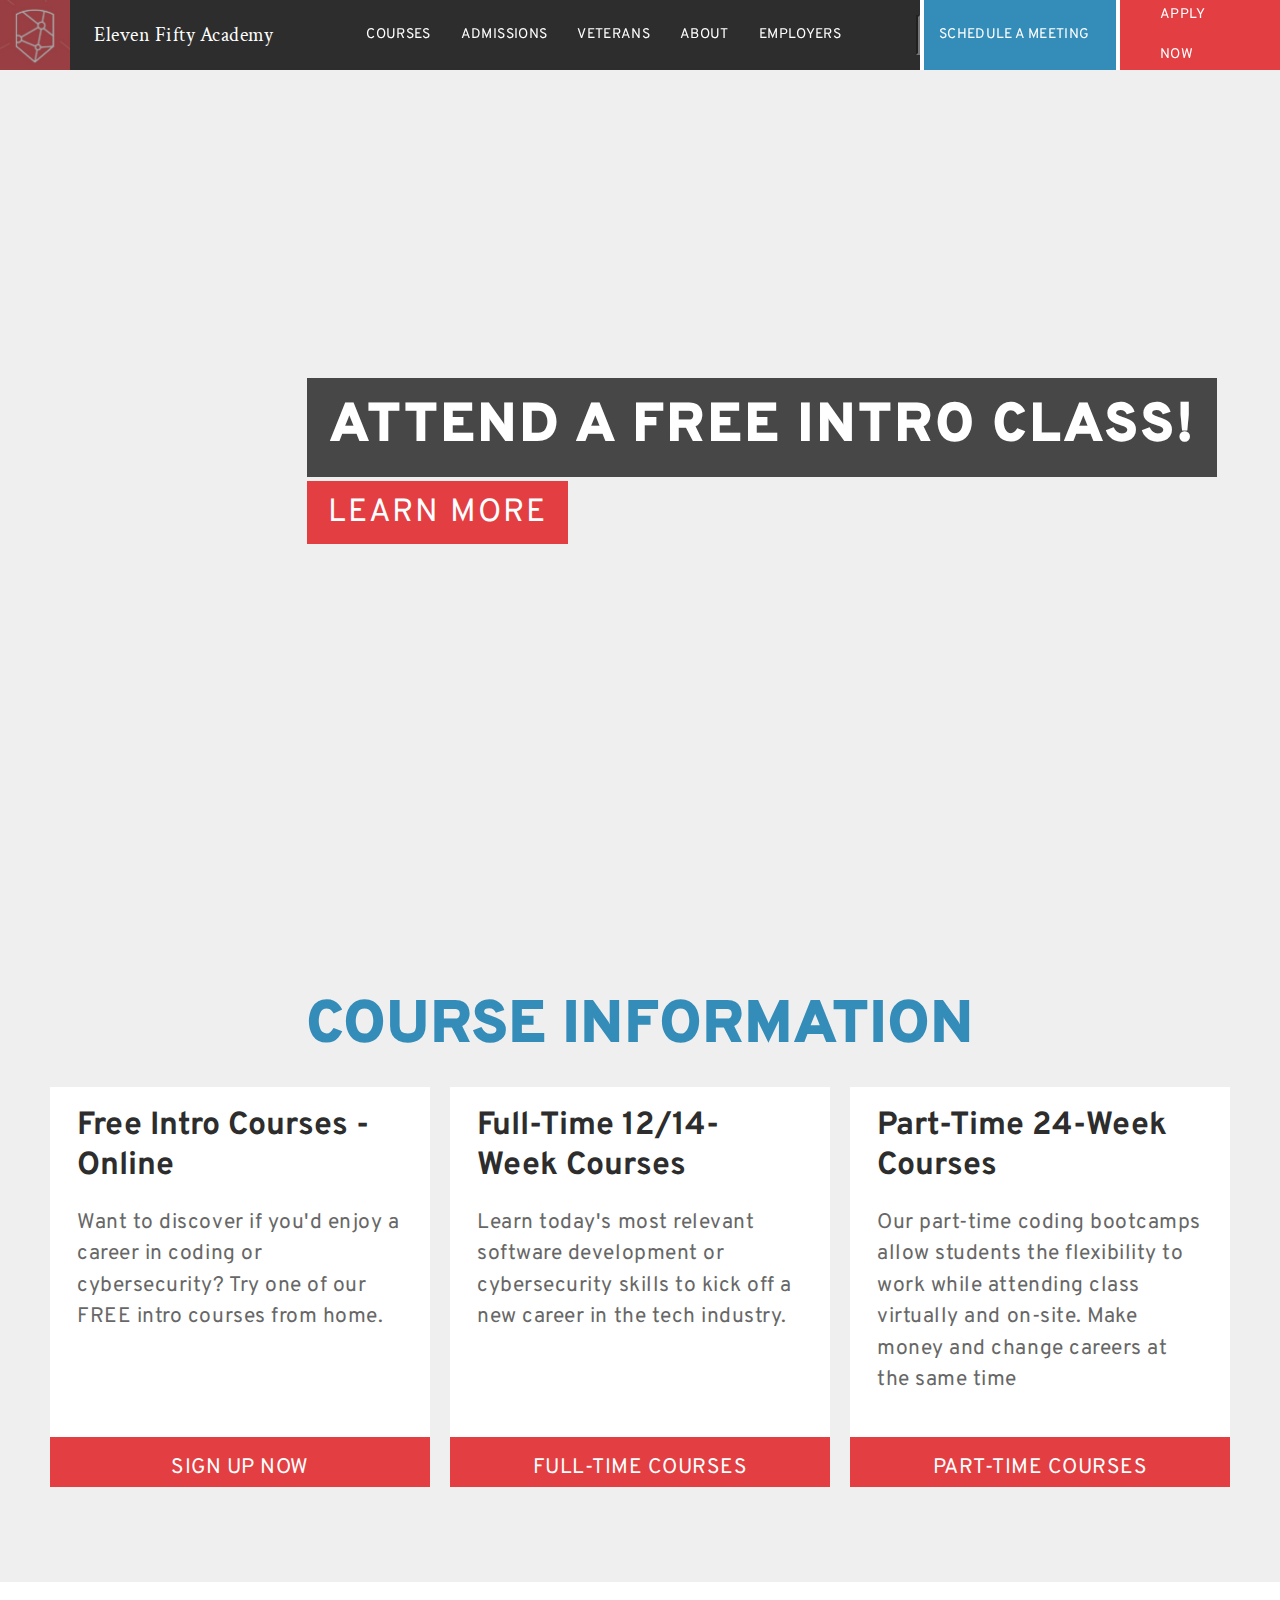
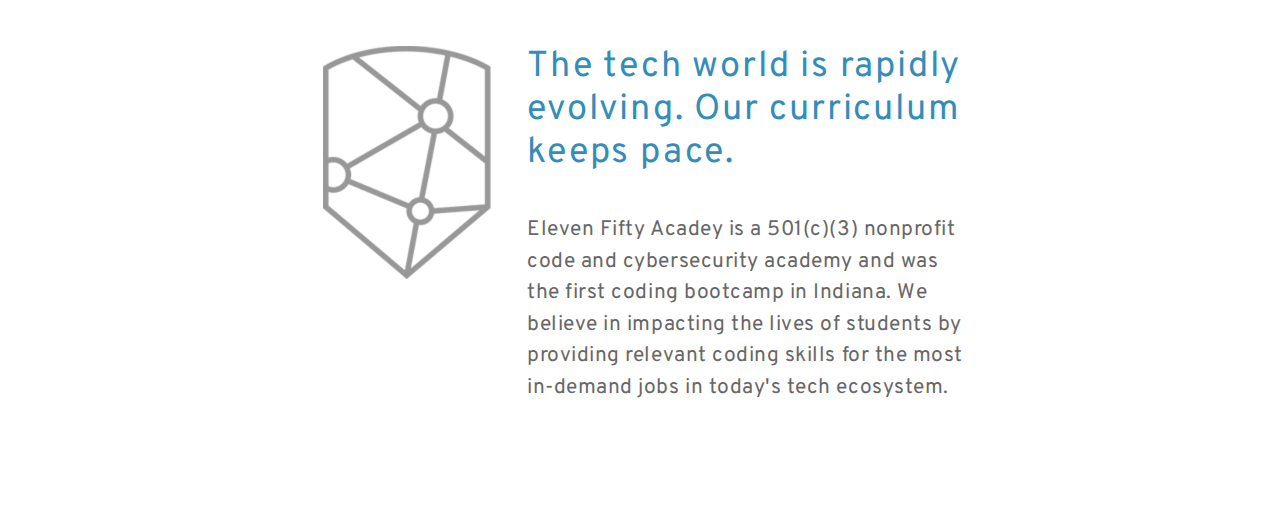
<file: index.html>
<!DOCTYPE html>
<html lang="en">
<head>
    <meta charset="UTF-8">
    <meta name="viewport" content="width=device-width, initial-scale=1.0">
    <link rel="stylesheet" href="./index.css" class="css">
    <link href="https://fonts.googleapis.com/css2?family=Crimson+Text&family=Overpass:wght@400;900&display=swap" rel="stylesheet">   
     <link rel="stylesheet" href="https://use.fontawesome.com/releases/v5.14.0/css/all.css" integrity="sha384-HzLeBuhoNPvSl5KYnjx0BT+WB0QEEqLprO+NBkkk5gbc67FTaL7XIGa2w1L0Xbgc" crossorigin="anonymous">
    <title>Static Website</title>
</head>
<body>
    <header>
        <div class="logoContainer">
            <figure><a href="./index.html"><img src="./assets/logo.jpg" alt=" logo" class="logo"></a></figure>
        <a id= 'companyName' href="./index.html" target="_blank">Eleven Fifty Academy</a>
        </div>
       

       
    
        <nav class="navbar">
            <ul class="container nav_links">
               
            
            <li class="first"><a class ="course" href="./newPage.html" target="_blank">COURSES</a>
               
                <div class="hidden">
                    <div class="wrapper"> <ul class= "second">
                        <li>
                            <ul><li><h3>FREE INTRO COURSES</h3></li>
                                <li><a href="./newPage.html" target="_blank">-Intro to Coding</a></li>
                                <li><a href="./newPage.html" target="_blank">-Cybersecurity</a></li>
                                <li><a href="./newPage.html" target="_blank">-UX/UI Design</a></li>
                                <li><a href="./newPage.html" target="_blank">-HTML & CSS for Beginners</a></li>
                            
                            </ul>
                            
                        </li>
                        <li>
                            <ul><li ><h3>FULL-TIME COURSES</h3></li>
                                <li><a href="./newPage.html" target="_blank">-Web Development</a></li>
                                <li><a href="./newPage.html" target="_blank">-Software Development</a></li>
                                <li><a href="./newPage.html" target="_blank">-Cybersecurity</a></li>
                            
                            </ul>
                        </li>
                        <li>
                            <ul><li> <h3>PART-TIME COURSES</h3></li>
                                <li><a href="./newPage.html" target="_blank">-Web Development</a></li>
                                <li><a href="./newPage.html" target="_blank">-Software Development</a></li>
                                <li><a href="./newPage.html" target="_blank">-Cybersecurity</a></li>
                                <li><a href="./newPage.html" target="_blank">-UX/UI Design (Flex)</a></li>
                             
                            
                            
                            </ul>
                        </li>
                        <li>
                            <ul><li > <h3>CALENDAR</h3></li>
                                <li><a href="./newPage.html" target="_blank">-Free Intro Classes</a></li>
                                <li><a href="./newPage.html" target="_blank">-Part-Time</a></li>
                                <li><a href="./newPage.html" target="_blank">-Full-Time</a></li>
                         
                            </ul>
                        </li>
                    </ul></div>
                    <!-- <ul class= "second">
                        <li>
                            <ul><li><h3>FREE INTRO COURSES</h3></li>
                                <li><a href="./newPage.html" target="_blank">-Intro to Coding</a></li>
                                <li><a href="./newPage.html" target="_blank">-Cybersecurity</a></li>
                                <li><a href="./newPage.html" target="_blank">-UX/UI Design</a></li>
                                <li><a href="./newPage.html" target="_blank">-HTML & CSS for Beginners</a></li>
                            
                            </ul>
                            
                        </li>
                        <li>
                            <ul><li ><h3>FULL-TIME COURSES</h3></li>
                                <li><a href="./newPage.html" target="_blank">-Web Development</a></li>
                                <li><a href="./newPage.html" target="_blank">-Software Development</a></li>
                                <li><a href="./newPage.html" target="_blank">-Cybersecurity</a></li>
                            
                            </ul>
                        </li>
                        <li>
                            <ul><li> <h3>PART-TIME COURSES</h3></li>
                                <li><a href="./newPage.html" target="_blank">-Web Development</a></li>
                                <li><a href="./newPage.html" target="_blank">-Software Development</a></li>
                                <li><a href="./newPage.html" target="_blank">-Cybersecurity</a></li>
                                <li><a href="./newPage.html" target="_blank">-UX/UI Design (Flex)</a></li>
                             
                            
                            
                            </ul>
                        </li>
                        <li>
                            <ul><li > <h3>CALENDAR</h3></li>
                                <li><a href="./newPage.html" target="_blank">-Free Intro Classes</a></li>
                                <li><a href="./newPage.html" target="_blank">-Part-Time</a></li>
                                <li><a href="./newPage.html" target="_blank">-Full-Time</a></li>
                         
                            </ul>
                        </li>
                    </ul> -->
                             
                </div>
               
            </li>
            
          
           
        

        
                
            <li class=""><a class="drop" href="./newPage.html" target="_blank">ADMISSIONS</a>
             <ul class="dropdown">
                 <li><a href="./newPage.html" target="_blank">Tuition & Financial Aid</a></li>
                 <li><a href="./newPage.html" target="_blank">Culture</a></li>
                 <li><a href="./newPage.html" target="_blank">Testimonials</a></li>
                 <li><a href="./newPage.html" target="_blank">Career Support</a></li>
                 <li><a href="./newPage.html" target="_blank">Talk to an Admissions Coach</a></li>
                 <li><a id="apply" href="./newPage.html" target="_blank">Apply Now</a></li>
             </ul></li>

              <li class=""><a href="./newPage.html" target="_blank">VETERANS</a>
              <ul class="dropdown">
                <li><a href="./newPage.html" target="_blank">GI Bill Benefits</a></li>
                <li><a href="./newPage.html" target="_blank">How To Get Started</a></li>
                
            </ul></li>
              <li class=""><a href="./newPage.html" target="_blank">ABOUT</a>
              <ul class="dropdown">
                <li><a href="./newPage.html" target="_blank">History & Impact</a></li>
                <li><a href="./newPage.html" target="_blank">Leadership Team</a></li>
                <li><a href="./newPage.html" target="_blank">Alumni</a></li>
                <li><a href="./newPage.html" target="_blank">Blog</a></li>
                <li><a href="./newPage.html" target="_blank">In the News</a></li>
                <li><a href="./newPage.html" target="_blank">Placed During Pandemic</a></li>
            </ul></li>
              <li class=""><a href="./newPage.html" target="_blank">EMPLOYERS</a>
              <ul class="dropdown">
                <li><a href="./newPage.html" target="_blank">Hire Our Grads</a></li>
                <li><a href="./newPage.html" target="_blank">Corporate Training</a></li>
                <li><a href="./newPage.html" target="_blank">Partnerships</a></li>
                <li><a href="./newPage.html" target="_blank">Work with Us</a></li>
              
            </ul></li>
            <div class="search1">
                <li id="search1"><a  href="#open"> 
                    <i id="search" class="fas fa-search"></i>
                  </a></li>
                <li><form>
                    <input id="open" type="text" name="search" placeholder="  Search...">
                   </form></li>
            </div>

            
              <li class="blue1" ><a id="blue" href="./newPage.html" target="_blank">SCHEDULE A MEETING</a></li>
              <li class="red1"><a id= "red" href="./newPage.html" target="_blank">APPLY NOW</a></li>
            </ul>
            
            </nav>

    </header>
    <section class= "container2">
        <video autoplay muted loop id="myVideo" src="https://elevenfifty.org/wp-content/themes/elevenfiftyacademy/assets/video/EFA-home.mp4">
        
        </video>
        <div class="content">
            <h1>ATTEND A FREE INTRO CLASS!</h1>
           
            <a href="./newPage.html" target="_blank">LEARN MORE<i class="fas fa-angle-right"></i></a></div>
            <div class="content3">
                <a class= "downArrow" href="#down"><i class="fas fa-chevron-circle-down"></i></a>
            </div>
            
        </div>
    </section>

    <section class="courseinfo" id="down">
        <h2 class="title">COURSE INFORMATION</h2>
        <div class="cardsFlex">
            <div class="card-content">
                <h2 class= "cardTitle">
                    Free Intro Courses - Online
                </h2>
                <p>Want to discover if you'd enjoy a career in coding or cybersecurity? Try one of our FREE intro courses from home.
                </p>
                <div class="button"><a href="./newPage.html" target="_blank">SIGN UP NOW <i class="fas fa-angle-right"></i></a> </div>
            </div>
         
            <div class="card-content">
                <h2 class= "cardTitle">
                    Full-Time 12/14- Week Courses
                </h2>
                <p>Learn today's most relevant software development or cybersecurity skills to kick off a new career in the tech industry.
 
                </p>
                <div class="button"><a href="./newPage.html" target="_blank">FULL-TIME COURSES <i class="fas fa-angle-right"></i></a> </div>
            </div>
            
            
            <div class="card-content">
                <h2 class= "cardTitle">
                    Part-Time 24-Week Courses
                </h2>
                <p>Our part-time coding bootcamps allow students the flexibility to work while attending class virtually and on-site. Make money and change careers at the same time</p>
                <div class="button"><a href="./newPage.html" target="_blank">PART-TIME COURSES <i class="fas fa-angle-right"></i></a> </div>
            
            </div>
           

        </div>

    </section>

    <section class="lastsection">
        <div.container4>
            <img src="./assets/shield (1).png" alt="">
        </div.container4>
        <div class="column">
            <h3>The tech world is rapidly evolving. Our curriculum keeps pace.</h3>
            <p>Eleven Fifty Acadey is a 501(c)(3) nonprofit code and cybersecurity academy and was the first coding bootcamp in Indiana. We believe in impacting the lives of students by providing relevant coding skills for the most in-demand jobs in today's tech ecosystem.</p>
        </div>

    </section>
    
</body>
</html>
</file>
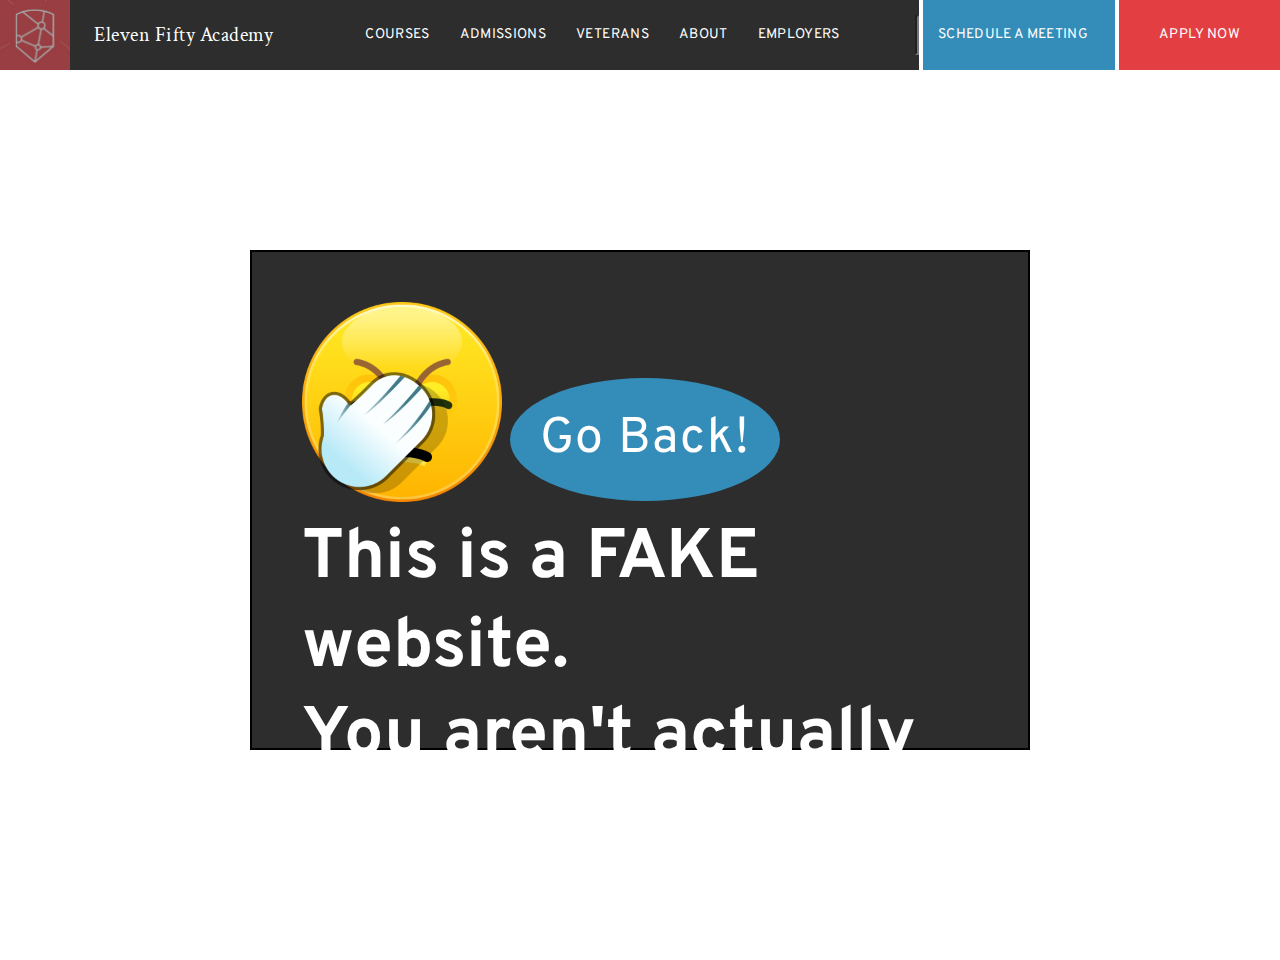
<file: newPage.html>
<!DOCTYPE html>
<html lang="en">
<head>
    <meta charset="UTF-8">
    <meta name="viewport" content="width=device-width, initial-scale=1.0">
    <link rel="stylesheet" href="./index.css">
    <link href="https://fonts.googleapis.com/css2?family=Crimson+Text&family=Overpass:wght@400;900&display=swap" rel="stylesheet">   
     <link rel="stylesheet" href="https://use.fontawesome.com/releases/v5.14.0/css/all.css" integrity="sha384-HzLeBuhoNPvSl5KYnjx0BT+WB0QEEqLprO+NBkkk5gbc67FTaL7XIGa2w1L0Xbgc" crossorigin="anonymous">
    <title>Static Website</title>
</head>
<body>
    <header>
        <div class="logoContainer">
            <figure><a href="./index.html"><img src="./assets/logo.jpg" alt=" logo" class="logo"></a></figure>
        <a id= 'companyName' href="./index.html" target="_blank">Eleven Fifty Academy</a>
        </div>
        <nav class="navbar">
            <ul class="container nav_links">
    
            <li class=""><a href="./newPage.html" target="_blank">COURSES</a></li> 
            <li class=""><a class="drop" href="./newPage.html" target="_blank">ADMISSIONS</a>
             <ul class="dropdown">
                 <li><a href="./newPage.html" target="_blank">Tuition & Financial Aid</a></li>
                 <li><a href="./newPage.html" target="_blank">Culture</a></li>
                 <li><a href="./newPage.html" target="_blank">Testimonials</a></li>
                 <li><a href="./newPage.html" target="_blank">Career Support</a></li>
                 <li><a href="./newPage.html" target="_blank">Talk to an Admissions Coach</a></li>
                 <li><a id="apply" href="./newPage.html" target="_blank">Apply Now</a></li>
             </ul></li>

              <li class=""><a href="./newPage.html" target="_blank">VETERANS</a>
              <ul class="dropdown">
                <li><a href="./newPage.html" target="_blank">GI Bill Benefits</a></li>
                <li><a href="./newPage.html" target="_blank">How To Get Started</a></li>
                
            </ul></li>
              <li class=""><a href="./newPage.html" target="_blank">ABOUT</a>
              <ul class="dropdown">
                <li><a href="./newPage.html" target="_blank">History & Impact</a></li>
                <li><a href="./newPage.html" target="_blank">Leadership Team</a></li>
                <li><a href="./newPage.html" target="_blank">Alumni</a></li>
                <li><a href="./newPage.html" target="_blank">Blog</a></li>
                <li><a href="./newPage.html" target="_blank">In the News</a></li>
                <li><a href="./newPage.html" target="_blank">Placed During Pandemic</a></li>
            </ul></li>
              <li class=""><a href="./newPage.html" target="_blank">EMPLOYERS</a>
              <ul class="dropdown">
                <li><a href="./newPage.html" target="_blank">Hire Our Grads</a></li>
                <li><a href="./newPage.html" target="_blank">Corporate Training</a></li>
                <li><a href="./newPage.html" target="_blank">Partnerships</a></li>
                <li><a href="./newPage.html" target="_blank">Work with Us</a></li>
              
            </ul></li>
            <div class="search1">
                <li id="search1"><a  href="#open"> 
                    <i id="search" class="fas fa-search"></i>
                  </a></li>
                <li><form>
                    <input id="open" type="text" name="search" placeholder="  Search...">
                   </form></li>
            </div>

            
              <li ><a id="blue" href="./newPage.html" target="_blank">SCHEDULE A MEETING</a></li>
              <li class=""><a id= "red" href="./newPage.html" target="_blank">APPLY NOW</a></li>
            </ul>
            
            </nav>

    </header>
       <section class= "fakeSite">
           <div class="smiley">
            <img src="./assets/face.png" alt="">
            <a href="./index.html">Go Back!</a>
            <h1 >This is a FAKE website.</h1>
            <h1> You aren't actually supposed to click the links!</h1>
           </div>
      

        
           
        
       </section>
       </body>
       </html>
</file>
<file: index.css>
/* 

Requirements:

Choose from one of the provided websites.
Use HTML5 & CSS to recreate the layout for the page as closely as possible
Any buttons on the page must open to a blank tab.
Any links referring another section on the page must go to that section.
The finished project must be deployed  to Github Pages 
The site must utilize animation if it is present on the page
The site must utilize CSS Grid or Flexbox on at least one (1) section
It does not need to be entirely responsive
The student does not have to recreate more than 2 times the view-height of the scree*/

/* NAVBAR STYLING */
* {
    box-sizing: border-box;
    margin:0;
    padding:0;
    
    
}



.logoContainer{
    display: flex;
    align-items: stretch;
    width: auto;
}

li, a {
    font-family: 'Overpass', sans-serif;
    font-size: 14px;
    color: #FFFFFF;
    text-decoration: none;
    line-height: 40px;
    letter-spacing: .025em;
}

.logoContainer a{
    font-family: 'Crimson Text', serif;
    font-size: 20px;
    align-items: center;
    margin-left: 0px;
    display: flex;
    font-weight: normal;
    
}

header{
    display: flex;
    justify-content: space-between;
    background-color: #2D2D2D;
    align-items:stretch;  
    height: 70px;
    position: fixed;
    width: 100vw;
    z-index: 3;
    
}

.logo{
    display: flex;
    align-items: stretch;
    cursor: pointer;
    width: 70px;
    
}


.logoContainer figure img {
	opacity: 1;
	-webkit-transition: .2s ease-in-out;
	transition: .2s ease-in-out;
}
.logoContainer figure:hover img {
	opacity: .6;
}




.navbar{
    display: block;
    
    
}

.nav_links{
    display: flex;
    list-style: none;
    align-items: stretch;
    height: 70px;
    position: relative;
}

.nav_links li{
    display: flex;
    
}

.nav_links li :hover{
    background-color: black;
}

.nav_links div li :hover{
    background-color: #2D2D2D;
}

.nav_links div li input:hover{
    background-color:white;
}

.nav_links a{
    padding: 0px 15px;
    display: flex;
    align-items: center;
    
   
    
}

#search{
    padding-right: 10px;
    padding-left: 20px;
}




#blue {
    background-color: #348DB9 ;
    border-right: 4px solid white;
    border-left: 4px solid white;
    padding: 0px 0px 0px 15px;
    width: 200px
    
}

#blue:hover{
    background-color: #51ABD7 ;
  
   
    
    
}


#red{
    background-color: #E33E42;
    padding: 0px 40px;
    
}

#red:hover{
    background-color: #ba1d22;
}

.red1{
    width: 160px;
}
.blue1{
    width: 200px;
}

/* Code for expandable search bar */
input[type=text] {
    width: 0px;
    box-sizing: border-box;
    font-size: 13px;
    font-family: "Overpass", sans-serif;
    background-color: white;
    background-image: url('');
    background-position: 10px 10px; 
    background-repeat: no-repeat;
    padding: 10px 0px 10px 0px;
    margin-top:15px;
    -webkit-transition: width 0.4s ease-in-out;
    transition: width 0.4s ease-in-out;
  }
  
  input[type=text]:focus {
    width: 80%;
  }

  .search1{
      display: flex;
      flex-direction: row;
  }

  #companyName{
      margin-left: 24px;
  }

/* Dropdown List ---I used this resource to come up with this idea. I then modified it to work for my static site: https://css-tricks.com/solved-with-css-dropdown-menus/*/

li:hover > .dropdown li{
    visibility: visible;
    background-color:#2D2D2D; 
    
}

.dropdown{
    display:flex;
    flex-direction: column;
    line-height: 3;
    font-size: 150%;
    font-family: "Overpass", sans-serif;
    font-weight: 400;
    height: auto;
    
}


.nav_links li ul li :hover{
    background-color: gray;
}

.nav_links li ul li :hover{
    width: 100%;
}

#apply{
    background-color: #E33E42;
    width: 100%;
}

#apply:hover{
    background-color: #ba1d22;
}

li> ul.dropdown{
    visibility: hidden;
    position:absolute;
    display:flex;
    left:10;
    top:100%;
    width:30%;
}


.hidden ul li{
    color:white;
    background-color:black;
    padding: 20px 20px;

}


.first > .hidden{
    display: none;
}
.first:hover > .hidden {
    display: block;
    
    
}

.hidden{
    position: absolute;
    top: 100%;
    width: 85vw;
    display: flex;
    
}

.wrapper{
    width: 100vw;
}

.hidden ul{
    display: flex; 
    flex-direction: row;
    background-color:black;
    justify-content: flex-start;
    
  
    
}

.hidden ul li ul{
    display: flex;
    flex-direction: column;
    width: auto;

    
}

.hidden ul li ul li{
    padding: 0px;
    height: 30px;
    width: auto;
}

.second li ul li a{
    font-family: "Overpass", sans-serif;
    font-weight: 400;
    width: auto;
   
    
}

.second li ul li a:hover{
    background-color: black;
    color: lightblue;
    
}

.second li ul li :hover{
    background-color: black;
    color: lightblue;
    
}

h3{
    font-family: "Overpass", sans-serif;
    font-weight: 400;
    padding-bottom: 15px;
}

.nav_links li .second li :hover{
    background-color: black;
}



/* Title Page Styling */

.container2{
    width: 100vw;
    background-color: #EFEFEF;
   
    
  
}
video{
    width: 100vw;
    height: 100vh;
    object-fit: fill;
    
    
}


.content{
    position: absolute;
    width: auto;
    height: 50px;
    top: 42%;
    left: 24%;
    letter-spacing: 150%;

}




section .content h1{
    
    color: #FFF;
    background-color: #000000B3;
    font-size: 55px;
    font-family: 'Overpass', sans-serif;
    padding: 13.75px 22px;
    margin: 0px 0px 16.5px;
    font-weight: 900;
    line-height: 1.3;
    text-align: center;
    letter-spacing: 2px;
    
    
    
}

.content a {
    background-color: #E33E42;
    margin: 0px 10px 7px 0px;
    padding: 12.48px 20.8px 10.88px;
    font-size: 32px;
    font-family: 'Overpass', sans-serif;
    letter-spacing: 2px;
    
}

.content a:hover{
    background-color: #ba1d22;
}

.content3 .downArrow{
    display:block;
    background-color: transparent;
    font-size: 70px;
    
}

.content3{
    width: 100px;
    background-color: transparent;
    position: absolute;
    top: 90%;
    left: 48%;
    
   
}

.fa-chevron-circle-down:hover{
    color:#E33E42;
}

/* Course Info styling */

.courseinfo{
    background-color: #EFEFEF;
    padding: 85px 0px;
    margin: 0px;
}
.courseInfoContainer{
    display: flex;
    flex-direction: row;

}

.title{
    color: #348DB9;
    font-size: 60px;
    font-weight: 900;
    font-family: 'Overpass', sans-serif;
    margin: 0px 0px 12px;
    text-align: center;
    
}

.cardsFlex{
    background-color:#EFEFEF;
    display: flex;
    justify-content: center;

    
}

.card-content{
    background-color:white;
    margin: 10px;
    width: 380px;
    font-family: "Overpass", sans-serif;
    height: 400px;
    display: flex;
    flex-direction: column;
    justify-content: flex-start;
    transition: all .001s ease- .02s;
    

}

.card-content:hover{
    background-color: rgba(103, 103, 103, 0.23);
}


.cardTitle{
    font-size: 32px;
    margin: 0px 0px 20.8px;
    color: #2D2D2D;
    padding: 19px 27.18px 0px; 
}

.card-content p{
    font-size: 21px;
    margin: 0px 0px 0px;
    padding: 0px 27.18px 0px; 
    color: #676767;

}

.card-content a{
    background-color: #E33E42;
    height: 50px;
    width: 100%;
    text-align: center;
    padding: 10.5px 0px;
    font-size: 21px;
    
}
.card-content:hover a{
    background-color: #ba1d22;
}


.button{
    display: flex;
    align-items: flex-end;
    height: 100%;
}

/* Styling for last section */
.lastsection{
    background-color: white;
    height: 400px;
    margin: 5% 24%;
    display: flex;
    flex-direction: row;

}

img{
    height: auto;
    width: 200px;
    
}

.column{
    display: flex;
    flex-direction: column;
    padding-left: 20px;
}

.column h3{
    color: #348DB9;
    font-size: 36px;
    font-family: "Overpass", sans-serif;
    margin: 0px 0px 23.4px;
    letter-spacing: 1.8px;
    line-height: 43.2px;
}

p{
    font-size: 21px;
    font-family: "Overpass", sans-serif;
    color: #676767;
    line-height: 31.5px;
    letter-spacing: 0.525px;

}

/* Fake Website */

.fakeSite{
   
    width: 100vw;
    height: 50vh;
    color: white;
    font-family: "Overpass", sans-serif;
    font-size: 35px;
    position: relative;
    padding: 250px;
    display: inline-block;
}

.fakeSite img{
display: inline-block;
position: relative;

}



.smiley{
    background-color: #2D2D2D;
    border: 2px solid black;
    height: 500px;
    padding: 50px 50px;
}

.fakeSite a{
    color: white;
    background-color: #348DB9;
    font-size: 50px;
    padding: 30px;
    border-radius: 50%;
    position: relative;
    top: -50px;
}

.fakeSite a:hover{
    background-color: #E33E42;
}
</file>
